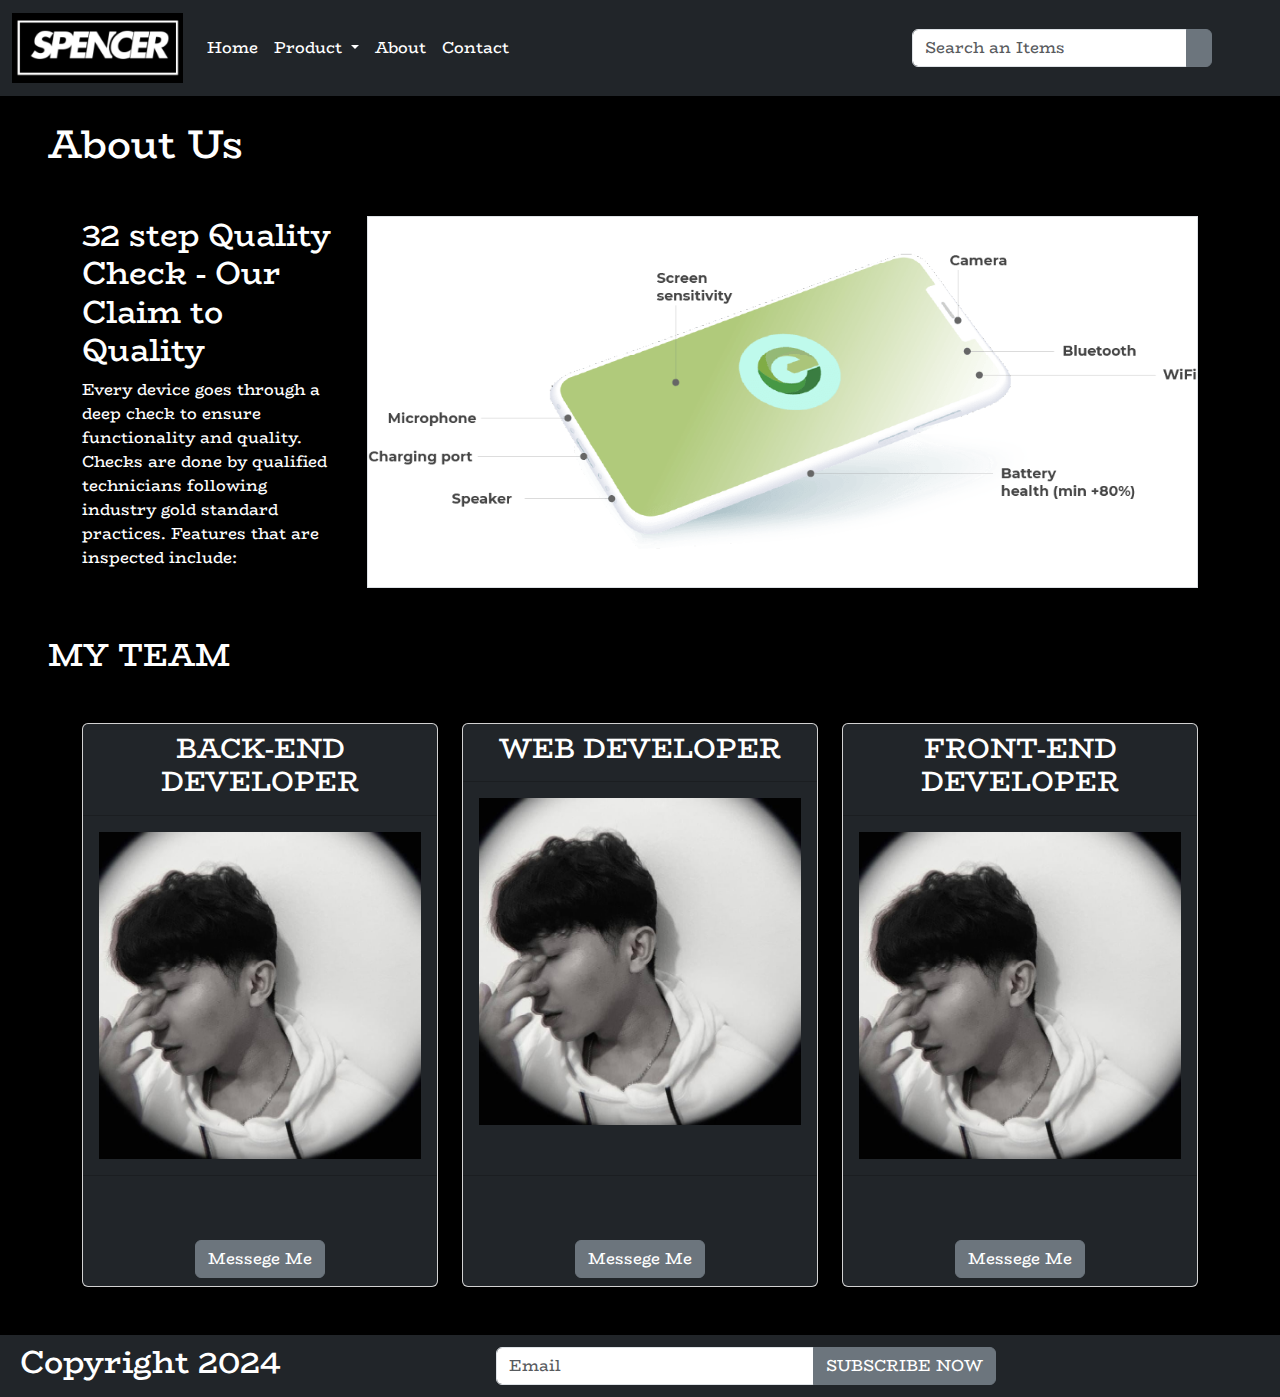
<file: about.html>
<!DOCTYPE html>
<html lang="en">
<head>
    <meta charset="UTF-8">
    <meta name="viewport" content="width=device-width, initial-scale=1.0">
    <title>About us</title>
    <link href="https://cdn.jsdelivr.net/npm/bootstrap@5.3.3/dist/css/bootstrap.min.css" rel="stylesheet" integrity="sha384-QWTKZyjpPEjISv5WaRU9OFeRpok6YctnYmDr5pNlyT2bRjXh0JMhjY6hW+ALEwIH" crossorigin="anonymous">
<script src="https://cdn.jsdelivr.net/npm/bootstrap@5.3.3/dist/js/bootstrap.bundle.min.js" integrity="sha384-YvpcrYf0tY3lHB60NNkmXc5s9fDVZLESaAA55NDzOxhy9GkcIdslK1eN7N6jIeHz" crossorigin="anonymous"></script>
<link rel="stylesheet" href="https://cdnjs.cloudflare.com/ajax/libs/font-awesome/6.5.2/css/all.min.css" integrity="sha512-SnH5WK+bZxgPHs44uWIX+LLJAJ9/2PkPKZ5QiAj6Ta86w+fsb2TkcmfRyVX3pBnMFcV7oQPJkl9QevSCWr3W6A==" crossorigin="anonymous" referrerpolicy="no-referrer" />
</head>
<link rel="stylesheet" href="style.css">
<link rel="preconnect" href="https://fonts.googleapis.com">
<link rel="preconnect" href="https://fonts.gstatic.com" crossorigin>
<link href="https://fonts.googleapis.com/css2?family=BioRhyme:wght@200..800&family=Space+Mono:ital,wght@0,400;0,700;1,400;1,700&family=Wellfleet&display=swap" rel="stylesheet">
</head>

<body>
<!-- NAVIGATION BAR -->
<nav class="navbar bg-dark navbar-expand-lg fixed-top">
    <!-- u can have it as fixed-top, fixed-bottom, sticky-top-, sticky-bottom -->
    <div class="container-fluid">

        <a class="navbar-brand text-white" href=""><img src="image/logoo.png" alt="" width="100px" height="70px"></a>

        <button class="navbar-toggler" type="button" data-bs-toggle="collapse" data-bs-target="#wd100navbar">
            <span class="navbar-toggler-icon bg-white"></span>
        </button>

        <div class="collapse navbar-collapse" id="wd100navbar">
            <ul class="navbar-nav ">
                <li class="nav-item">
                    <a class="nav-link text-white active" href="index.html">
                        Home
                    </a>
                </li>

                <!-- dropdown -->
                <li class="nav-item dropdown" >
                    <a class="nav-link dropdown-toggle text-white" role="button" data-bs-toggle="dropdown">
                        Product
                    </a>
                    <!-- dropdwonn menu -->
                    <ul class="dropdown-menu">
                        <li>
                            <a class="dropdown-item " href="product.html">
                                Phone
                            </a>
                        </li>
                        <li>  
                            <a class="dropdown-item">
                                Accesories
                            </a>
                        </li>
                    </ul>
                </li>

                <li class="nav-item">
                    <a class="nav-link text-white" href="about.html">
                        About
                    </a>
                </li>

                <li class="nav-item">
                    <a class="nav-link text-white" href="contact.html">
                        Contact
                    </a>
                </li>
            </ul>
        </div>

        <form class="d-flex input-group m-2" style="max-width:300px;">
            <input class="form-control" type="search" placeholder="Search an Items">
            <button class="btn btn-secondary" type="submit"><i class="fa-solid fa-magnifying-glass"></i></button>
        </form>

        <div class="text-white p-2">
            <a class="p-2" data-bs-toggle="modal" data-bs-target="#addtocartmodal">
                <i class=" icon fa-solid fa-cart-shopping"></i>
            </a> 
            <a class="p-2" data-bs-toggle="modal" data-bs-target="#usermodal">
                <i class=" icon fa-regular fa-user"></i>
            </a> 
        </div>
    </div>
</nav>
<!-- NAVIGATION BAR -->

<!-- modal for add to cart -->
<div class="modal fade" id="addtocartmodal">
    <div class="modal-dialog modal-dialog-centered modal-md">
        <!-- to center content use
        modal dialog center 
    
        resizing of modal

        add modal-sm - small modal
        add modal-lg - large modal
        add modal-xl - extra large
        add modal-fullscreen -for full screen
        default is medium
        -->
        <div class="modal-content">
            <div class="modal-header bg-dark text-white">
                <h3>CART</h3>
            </div>
            <div class="modal-body bg-dark  ">
                <h4>this is where the item display</h4>
            </div>
            <div class="modal-footer bg-dark">
                <a href="" class="btn btn-primary">Check out </a>
                <button class="btn btn-secondary" data-bs-dismiss="modal">close</button>
            </div>
        </div>
    </div>
</div>
<!-- modal for add to cart -->
<!-- modal for userr -->
<div class="modal fade" id="usermodal">
    <div class="modal-dialog modal-dialog-centered modal-xl">
        <!-- to center content use
        modal dialog center 
    
        resizing of modal

        add modal-sm - small modal
        add modal-lg - large modal
        add modal-xl - extra large
        add modal-fullscreen -for full screen
        default is medium
        -->
        <div class="modal-content">
            <div class="modal-header bg-dark text-white">
                <h3>Profile</h3>
            </div>
            <div class="modal-body bg-dark  ">
                <div class="container-fluid">
                    <div class="row justify-content-center">
                      <!-- Login Form -->
                      <div class="col-md-6">
                        <div class="form-container">
                          <h2>Login</h2>
                          <form>
                            <div class="form-group">
                              <label for="loginEmail">Email address</label>
                              <input type="email" class="form-control" id="loginEmail" placeholder="Enter email">
                            </div>
                            <div class="form-group">
                              <label for="loginPassword">Password</label>
                              <input type="password" class="form-control" id="loginPassword" placeholder="Password">
                            </div>
                            <button type="submit" class="btn btn-primary">Login</button>
                          </form>
                        </div>
                      </div>
                      <!-- Signup Form -->
                      <div class="col-md-6">
                        <div class="form-container">
                          <h2>Sign Up</h2>
                          <form>
                            <div class="form-group">
                              <label for="signupName">Name</label>
                              <input type="text" class="form-control" id="signupName" placeholder="Enter your name">
                            </div>
                            <div class="form-group">
                              <label for="signupEmail">Email address</label>
                              <input type="email" class="form-control" id="signupEmail" placeholder="Enter email">
                            </div>
                            <div class="form-group">
                              <label for="signupPassword">Password</label>
                              <input type="password" class="form-control" id="signupPassword" placeholder="Password">
                            </div>
                            <button type="submit" class="btn btn-primary">Sign Up</button>
                          </form>
                        </div>
                      </div>
                    </div>
                  </div>
            </div>
            <div class="modal-footer bg-dark">  
                <button class="btn btn-secondary" data-bs-dismiss="modal">close</button>
            </div>
        </div>
    </div>
</div>
<!-- modal for userr -->

<!-- 32222222222222 step quality check -->
<br><br><br>
    <h1 class="text-white m-5" id="About">About Us </h1>

    <div class="container mt-5">     
        <div class="row">
            <div class="col-md-3">
                <h2>32 step Quality Check - Our Claim to Quality</h2>
                <p >Every device goes through a deep check to ensure functionality and quality. Checks are done by qualified technicians following industry gold standard practices. Features that are inspected include:</p>    
            </div>
            <div class="col-md-9">
               <div class="border bg-white">
                    <img src="image/32-quality-check-en.png" alt="" width="100%">
               </div>
            </div>
        </div>
    </div>


<!-- 32222222222222 step quality check -->

<!-- my teaaaaaaam card head body footer-->

    <h2 class="text-white m-5" id="About"> MY TEAM </h2>

    <div class="container mt-5">     
        <div class="row">
            <div class="col-md-4">
                    <div class="card">
                        <!-- card header -->
                        <div class="card-header text-center bg-dark">
                            <h3 class="text-white">BACK-END DEVELOPER</h3>
                        </div>
                        <!-- card header -->

                        <!-- card body -->
                        <div class="card-body bg-dark">
                            <img src="image/web developer.jpg" alt=""> 
                        </div>
                        <!-- card body -->

                        <!-- card footer -->
                        <div class="card-footer text-center bg-dark">
                            <div class="text-white mb-2">
                                <a href="#" class="p-2 footer-link text-white"><i class=" icon fa-brands fa-facebook"></i></a>
                                <a href="#" class="p-2 footer-link text-white"><i class=" icon fa-brands fa-facebook-messenger"></i></a>
                                <a href="#" class="p-2 footer-link text-white"><i class=" icon fa-brands fa-twitter"></i></a>
                                <a href="#" class="p-2 footer-link text-white"><i class=" icon fa-brands fa-instagram"></i></a>
                            </div>
                            <a href="" class="btn btn-secondary">
                                Messege Me
                            </a> 
                        </div>  
                        <!-- card footer -->  
                    </div>
            </div>

            <div class="col-md-4">
                <div class="card">
                    <!-- card header -->
                    <div class="card-header text-center bg-dark">
                        <h3 class="text-white">WEB DEVELOPER</h3>
                    </div>
                    <!-- card header -->

                    <!-- card body -->
                    <div class="card-body bg-dark">
                        <img src="image/web developer.jpg" alt="">
                    </div>
                    <!-- card body -->

                    <!-- card footer -->
                    <div class="card-footer text-center bg-dark">
                        <div class="text-white mb-2">
                            <a href="#" class="p-2 footer-link text-white"><i class=" icon fa-brands fa-facebook"></i></a>
                            <a href="#" class="p-2 footer-link text-white"><i class=" icon fa-brands fa-facebook-messenger"></i></a>
                            <a href="#" class="p-2 footer-link text-white"><i class=" icon fa-brands fa-twitter"></i></a>
                            <a href="#" class="p-2 footer-link text-white"><i class=" icon fa-brands fa-instagram"></i></a>
                        </div>
                        <a href="" class="btn btn-secondary">
                            Messege Me
                        </a>
                    </div>  
                    <!-- card footer -->  
                </div>
            </div>

            <div class="col-md-4">
                <div class="card">
                    <!-- card header -->
                    <div class="card-header text-center bg-dark">
                        <h3 class="text-white">FRONT-END DEVELOPER</h3>
                    </div>
                    <!-- card header -->

                    <!-- card body -->
                    <div class="card-body bg-dark">
                        <img src="image/web developer.jpg" alt="">
                    </div>
                    <!-- card body -->

                    <!-- card footer -->
                    <div class="card-footer text-center bg-dark">
                        <div class="text-white mb-2">
                            <a href="#" class="p-2 footer-link text-white"><i class=" icon fa-brands fa-facebook"></i></a>
                            <a href="#" class="p-2 footer-link text-white"><i class=" icon fa-brands fa-facebook-messenger"></i></a>
                            <a href="#" class="p-2 footer-link text-white"><i class=" icon fa-brands fa-twitter"></i></a>
                            <a href="#" class="p-2 footer-link text-white"><i class=" icon fa-brands fa-instagram"></i></a>
                        </div>
                        <a href="" class="btn btn-secondary">
                            Messege Me
                        </a>
                    </div>  
                    <!-- card footer -->  
                </div>
            </div>
        </div>
    </div>

<!-- my teaaaaaaam card head body footer-->

<!-- FOOTER -->
<footer class="bg-dark fw-bold container-fluid justify-content-between align-items-center d-flex mt-5">
    <div class="p-2 fw-bold"><h2>Copyright 2024</h2></div>

    <form class="d-flex input-group m-2" style="max-width:500px;">
                <input class="form-control" type="search" placeholder="Email">
                <button class="btn btn-secondary" type="submit">SUBSCRIBE NOW</i></button>
    </form>

    <div class="text-white">
        <a href="#" class="p-2 footer-link text-white"><i class=" icon fa-brands fa-facebook"></i></a>
        <a href="#" class="p-2 footer-link text-white"><i class=" icon fa-brands fa-facebook-messenger"></i></a>
        <a href="#" class="p-2 footer-link text-white"><i class=" icon fa-brands fa-twitter"></i></a>
        <a href="#" class="p-2 footer-link text-white"><i class=" icon fa-brands fa-instagram"></i></a>
    </div>
</footer>
<!-- FOOTER -->


</body>

</html>
</file>
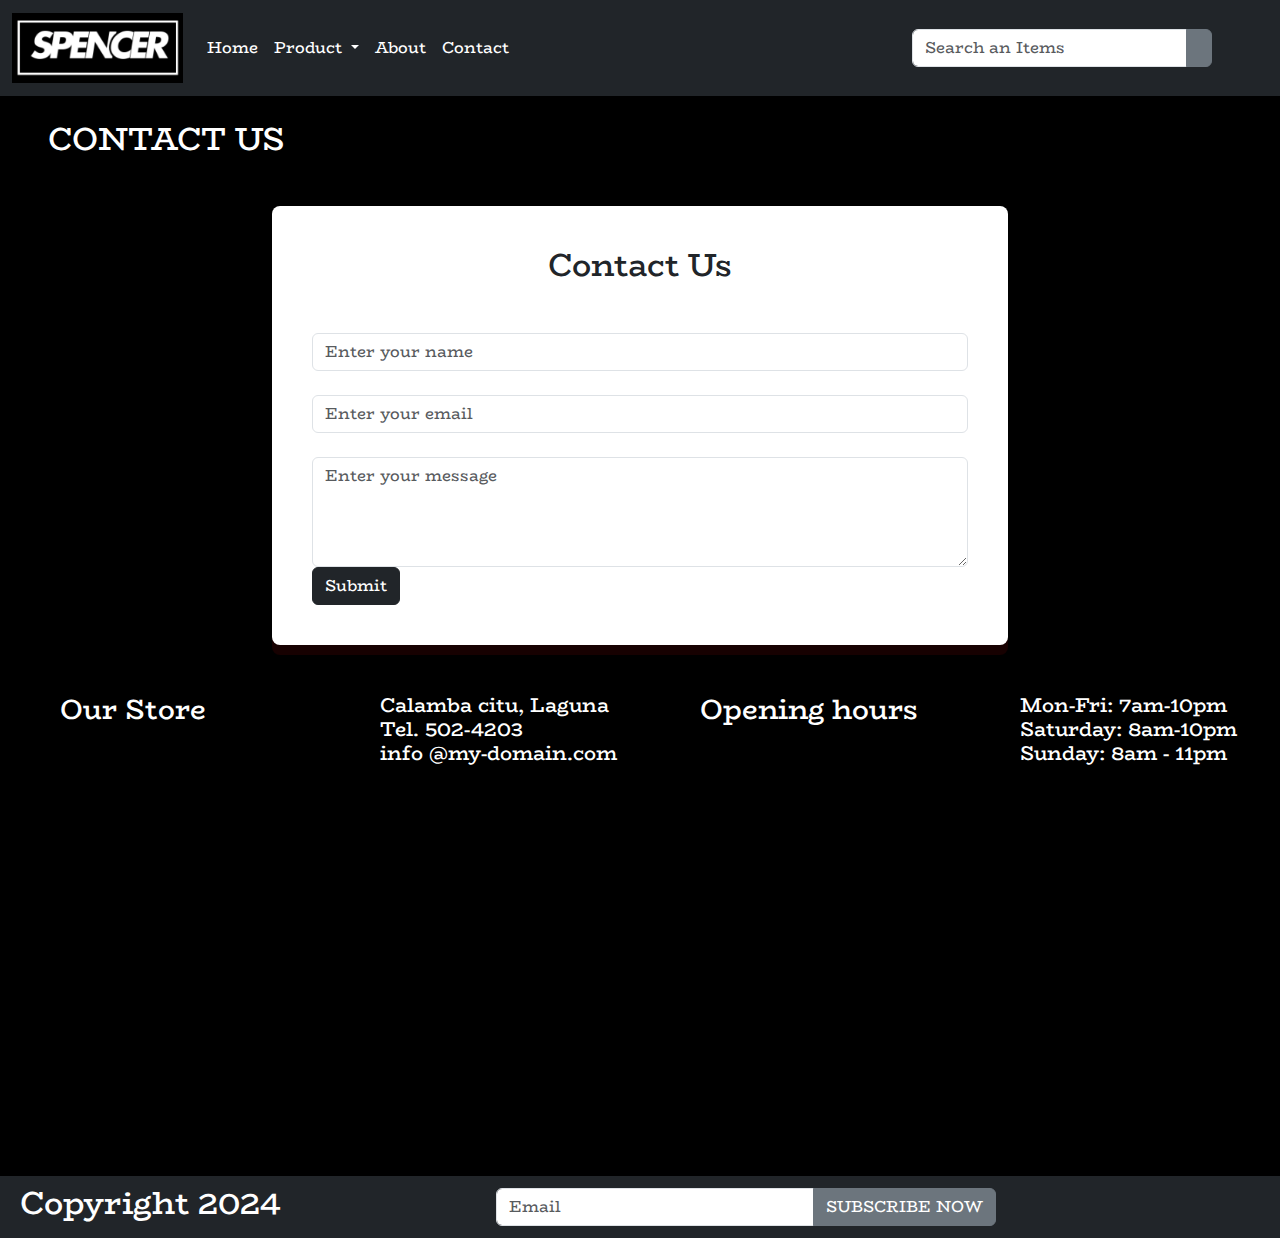
<file: contact.html>
<!DOCTYPE html>
<html lang="en">
<head>
    <meta charset="UTF-8">
    <meta name="viewport" content="width=device-width, initial-scale=1.0">
    <title>Document</title>
    <link href="https://cdn.jsdelivr.net/npm/bootstrap@5.3.3/dist/css/bootstrap.min.css" rel="stylesheet" integrity="sha384-QWTKZyjpPEjISv5WaRU9OFeRpok6YctnYmDr5pNlyT2bRjXh0JMhjY6hW+ALEwIH" crossorigin="anonymous">
    <script src="https://cdn.jsdelivr.net/npm/bootstrap@5.3.3/dist/js/bootstrap.bundle.min.js" integrity="sha384-YvpcrYf0tY3lHB60NNkmXc5s9fDVZLESaAA55NDzOxhy9GkcIdslK1eN7N6jIeHz" crossorigin="anonymous"></script>
    <link rel="stylesheet" href="https://cdnjs.cloudflare.com/ajax/libs/font-awesome/6.5.2/css/all.min.css" integrity="sha512-SnH5WK+bZxgPHs44uWIX+LLJAJ9/2PkPKZ5QiAj6Ta86w+fsb2TkcmfRyVX3pBnMFcV7oQPJkl9QevSCWr3W6A==" crossorigin="anonymous" referrerpolicy="no-referrer" />
    </head>
    <link rel="stylesheet" href="style.css">
    <link rel="preconnect" href="https://fonts.googleapis.com">
    <link rel="preconnect" href="https://fonts.gstatic.com" crossorigin>
    <link href="https://fonts.googleapis.com/css2?family=BioRhyme:wght@200..800&family=Space+Mono:ital,wght@0,400;0,700;1,400;1,700&family=Wellfleet&display=swap" rel="stylesheet">
</head>
<body>

    <!-- NAVIGATION BAR -->
    <nav class="navbar bg-dark navbar-expand-lg fixed-top">
        <!-- u can have it as fixed-top, fixed-bottom, sticky-top-, sticky-bottom -->
        <div class="container-fluid">

            <a class="navbar-brand text-white" href=""><img src="image/logoo.png" alt="" width="100px" height="70px"></a>

            <button class="navbar-toggler" type="button" data-bs-toggle="collapse" data-bs-target="#wd100navbar">
                <span class="navbar-toggler-icon bg-white"></span>
            </button>

            <div class="collapse navbar-collapse" id="wd100navbar">
                <ul class="navbar-nav ">
                    <li class="nav-item">
                        <a class="nav-link text-white active" href="index.html">
                            Home
                        </a>
                    </li>

                    <!-- dropdown -->
                    <li class="nav-item dropdown" >
                        <a class="nav-link dropdown-toggle text-white" role="button" data-bs-toggle="dropdown">
                            Product
                        </a>
                        <!-- dropdwonn menu -->
                        <ul class="dropdown-menu">
                            <li>
                                <a class="dropdown-item " href="product.html">
                                    Phone
                                </a>
                            </li>
                            <li>  
                                <a class="dropdown-item">
                                    Accesories
                                </a>
                            </li>
                        </ul>
                    </li>

                    <li class="nav-item">
                        <a class="nav-link text-white" href="about.html">
                            About
                        </a>
                    </li>

                    <li class="nav-item">
                        <a class="nav-link text-white" href="contact.html">
                            Contact
                        </a>
                    </li>
                </ul>
            </div>

            <form class="d-flex input-group m-2" style="max-width:300px;">
                <input class="form-control" type="search" placeholder="Search an Items">
                <button class="btn btn-secondary" type="submit"><i class="fa-solid fa-magnifying-glass"></i></button>
            </form>

            <div class="text-white p-2">
                <a class="p-2" data-bs-toggle="modal" data-bs-target="#addtocartmodal">
                    <i class=" icon fa-solid fa-cart-shopping"></i>
                </a> 
                <a class="p-2" data-bs-toggle="modal" data-bs-target="#usermodal">
                    <i class=" icon fa-regular fa-user"></i>
                </a> 
            </div>
        </div>
    </nav>
<!-- NAVIGATION BAR -->

<!-- modal for add to cart -->
<div class="modal fade" id="addtocartmodal">
    <div class="modal-dialog modal-dialog-centered modal-md">
        <!-- to center content use
        modal dialog center 
    
        resizing of modal

        add modal-sm - small modal
        add modal-lg - large modal
        add modal-xl - extra large
        add modal-fullscreen -for full screen
        default is medium
        -->
        <div class="modal-content">
            <div class="modal-header bg-dark text-white">
                <h3>CART</h3>
            </div>
            <div class="modal-body bg-dark  ">
                <h4>this is where the item display</h4>
            </div>
            <div class="modal-footer bg-dark">
                <a href="" class="btn btn-primary">Check out </a>
                <button class="btn btn-secondary" data-bs-dismiss="modal">close</button>
            </div>
        </div>
    </div>
</div>
<!-- modal for add to cart -->
<!-- modal for userr -->
<div class="modal fade" id="usermodal">
    <div class="modal-dialog modal-dialog-centered modal-xl">
        <!-- to center content use
        modal dialog center 
    
        resizing of modal

        add modal-sm - small modal
        add modal-lg - large modal
        add modal-xl - extra large
        add modal-fullscreen -for full screen
        default is medium
        -->
        <div class="modal-content">
            <div class="modal-header bg-dark text-white">
                <h3>Profile</h3>
            </div>
            <div class="modal-body bg-dark  ">
                <div class="container-fluid">
                    <div class="row justify-content-center">
                      <!-- Login Form -->
                      <div class="col-md-6">
                        <div class="form-container">
                          <h2>Login</h2>
                          <form>
                            <div class="form-group">
                              <label for="loginEmail">Email address</label>
                              <input type="email" class="form-control" id="loginEmail" placeholder="Enter email">
                            </div>
                            <div class="form-group">
                              <label for="loginPassword">Password</label>
                              <input type="password" class="form-control" id="loginPassword" placeholder="Password">
                            </div>
                            <button type="submit" class="btn btn-primary">Login</button>
                          </form>
                        </div>
                      </div>
                      <!-- Signup Form -->
                      <div class="col-md-6">
                        <div class="form-container">
                          <h2>Sign Up</h2>
                          <form>
                            <div class="form-group">
                              <label for="signupName">Name</label>
                              <input type="text" class="form-control" id="signupName" placeholder="Enter your name">
                            </div>
                            <div class="form-group">
                              <label for="signupEmail">Email address</label>
                              <input type="email" class="form-control" id="signupEmail" placeholder="Enter email">
                            </div>
                            <div class="form-group">
                              <label for="signupPassword">Password</label>
                              <input type="password" class="form-control" id="signupPassword" placeholder="Password">
                            </div> 
                            <button type="submit" class="btn btn-primary">Sign Up</button>
                          </form>
                        </div>
                      </div>
                    </div>
                  </div>
            </div>
            <div class="modal-footer bg-dark">  
                <button class="btn btn-secondary" data-bs-dismiss="modal">close</button>
            </div>
        </div>
    </div>
</div>
<!-- modal for userr -->


<br><br><br>
    <h2 class="text-white m-5">CONTACT US</h2>
    <div class="container mt-5">
        <div class="row">
          <div class="col-md-8 mx-auto">
                <div class="contact-form">
                <h2 class="text-center text-dark mb-4">Contact Us</h2>
                <form>
                    <div class="form-group">
                    <label for="name">Your Name</label>
                    <input type="text" class="form-control" id="name" placeholder="Enter your name">
                    </div>
                    <div class="form-group">
                    <label for="email">Your Email</label>
                    <input type="email" class="form-control" id="email" placeholder="Enter your email">
                    </div>
                    <div class="form-group">
                    <label for="message">Message</label>
                    <textarea class="form-control" id="message" rows="4" placeholder="Enter your message"></textarea>
                    </div>
                    <button type="submit" class="btn btn-dark btn-block">Submit</button>
                </form>
                </div>
            </div>
        </div>
    </div>

    <div class="container-fluid m-5">
        <div class="row">
            <div class="col-md-3">
                <h3>Our Store</h3>
            </div>
            <div class="col-md-3"> 
                <h5>Calamba citu, Laguna <br> Tel. 502-4203 <br>info @my-domain.com</h5>
            </div>
            <div class="col-md-3"> 
                <h3>Opening hours</h3>
            </div>
            <div class="col-md-3"> 
                <h5>Mon-Fri: 7am-10pm <br> Saturday: 8am-10pm <br>Sunday: 8am - 11pm</h5>
            </div>
        </div>
    </div>

    <div class="m-5"> 
        <iframe src="https://www.google.com/maps/embed?pb=!1m18!1m12!1m3!1d6685.090922776263!2d121.02311518260989!3d14.552344337089236!2m3!1f0!2f0!3f0!3m2!1i1024!2i768!4f13.1!3m3!1m2!1s0x3397c90526f9dc0b%3A0xb59dd255d3cddd6d!2sShangri-La!5e0!3m2!1sen!2sph!4v1713432432271!5m2!1sen!2sph" width="100%" height="300" style="border:0;" allowfullscreen="" loading="lazy" referrerpolicy="no-referrer-when-downgrade"></iframe>
    </div>

    <!-- FOOTER -->
<footer class="bg-dark fw-bold container-fluid justify-content-between align-items-center d-flex mt-5">
    <div class="p-2 fw-bold"><h2>Copyright 2024</h2></div>

    <form class="d-flex input-group m-2" style="max-width:500px;">
                <input class="form-control" type="search" placeholder="Email">
                <button class="btn btn-secondary" type="submit">SUBSCRIBE NOW</i></button>
    </form>

    <div class="text-white">
        <a href="#" class="p-2 footer-link text-white"><i class=" icon fa-brands fa-facebook"></i></a>
        <a href="#" class="p-2 footer-link text-white"><i class=" icon fa-brands fa-facebook-messenger"></i></a>
        <a href="#" class="p-2 footer-link text-white"><i class=" icon fa-brands fa-twitter"></i></a>
        <a href="#" class="p-2 footer-link text-white"><i class=" icon fa-brands fa-instagram"></i></a>
    </div>
</footer>
<!-- FOOTER -->



</body>
</html>
</file>
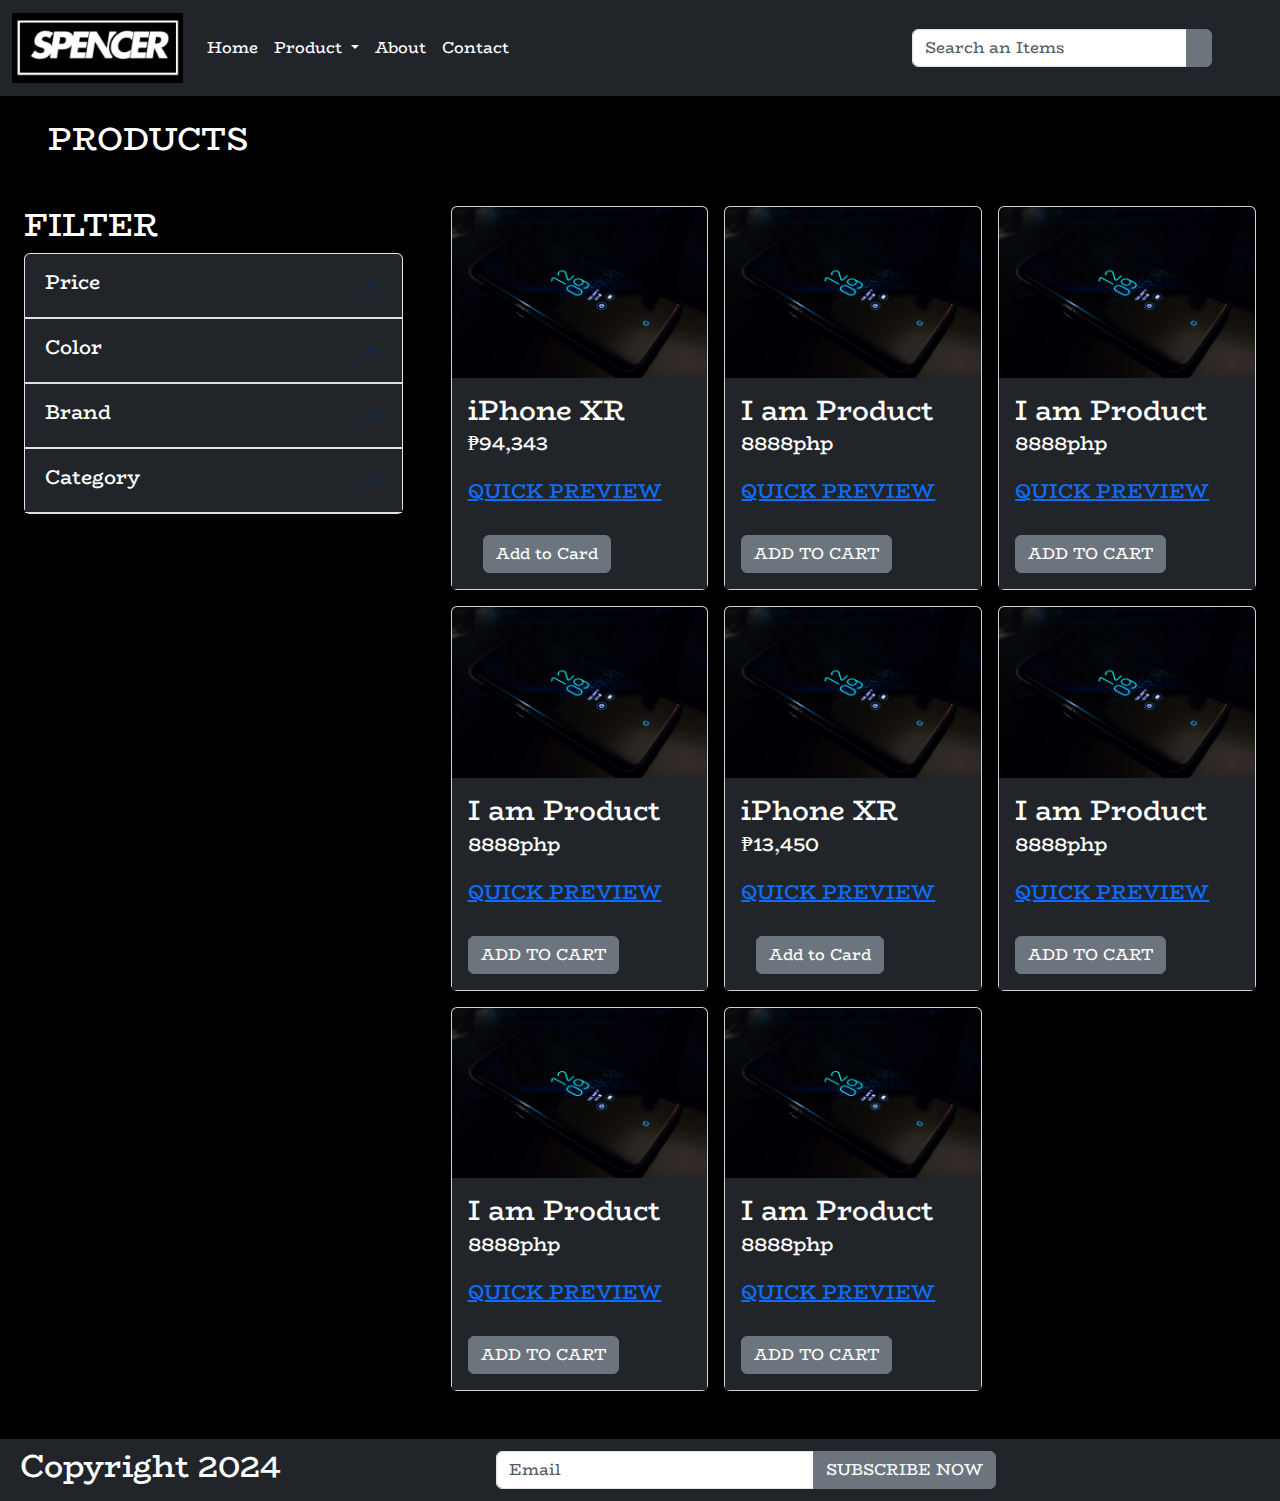
<file: product.html>
<!DOCTYPE html>
<html lang="en">
<head>
    <meta charset="UTF-8">
    <meta name="viewport" content="width=device-width, initial-scale=1.0">
    <title>Product</title>
    <link href="https://cdn.jsdelivr.net/npm/bootstrap@5.3.3/dist/css/bootstrap.min.css" rel="stylesheet" integrity="sha384-QWTKZyjpPEjISv5WaRU9OFeRpok6YctnYmDr5pNlyT2bRjXh0JMhjY6hW+ALEwIH" crossorigin="anonymous">
    <script src="https://cdn.jsdelivr.net/npm/bootstrap@5.3.3/dist/js/bootstrap.bundle.min.js" integrity="sha384-YvpcrYf0tY3lHB60NNkmXc5s9fDVZLESaAA55NDzOxhy9GkcIdslK1eN7N6jIeHz" crossorigin="anonymous"></script>
    <link rel="stylesheet" href="https://cdnjs.cloudflare.com/ajax/libs/font-awesome/6.5.2/css/all.min.css" integrity="sha512-SnH5WK+bZxgPHs44uWIX+LLJAJ9/2PkPKZ5QiAj6Ta86w+fsb2TkcmfRyVX3pBnMFcV7oQPJkl9QevSCWr3W6A==" crossorigin="anonymous" referrerpolicy="no-referrer" />
    </head>
    <link rel="stylesheet" href="style.css">
    <link rel="preconnect" href="https://fonts.googleapis.com">
<link rel="preconnect" href="https://fonts.gstatic.com" crossorigin>
<link href="https://fonts.googleapis.com/css2?family=BioRhyme:wght@200..800&family=Space+Mono:ital,wght@0,400;0,700;1,400;1,700&family=Wellfleet&display=swap" rel="stylesheet">
</head>
<body>
    <!-- NAVIGATION BAR -->
    <nav class="navbar bg-dark navbar-expand-lg fixed-top">
        <!-- u can have it as fixed-top, fixed-bottom, sticky-top-, sticky-bottom -->
        <div class="container-fluid">

            <a class="navbar-brand text-white" href=""><img src="image/logoo.png" alt="" width="100px" height="70px"></a>

            <button class="navbar-toggler" type="button" data-bs-toggle="collapse" data-bs-target="#wd100navbar">
                <span class="navbar-toggler-icon bg-white"></span>
            </button>

            <div class="collapse navbar-collapse" id="wd100navbar">
                <ul class="navbar-nav ">
                    <li class="nav-item">
                        <a class="nav-link text-white active" href="index.html">
                            Home
                        </a>
                    </li>

                    <!-- dropdown -->
                    <li class="nav-item dropdown" >
                        <a class="nav-link dropdown-toggle text-white" role="button" data-bs-toggle="dropdown">
                            Product
                        </a>
                        <!-- dropdwonn menu -->
                        <ul class="dropdown-menu">
                            <li>
                                <a href="product.html" class="dropdown-item ">
                                    Phone
                                </a>
                            </li>
                            <li>  
                                <a class="dropdown-item">
                                    Accesories
                                </a>
                            </li>
                        </ul>
                    </li>

                    <li class="nav-item">
                        <a class="nav-link text-white" href="about.html">
                            About
                        </a>
                    </li>

                    <li class="nav-item">
                        <a class="nav-link text-white" href="contact.html">
                            Contact
                        </a>
                    </li>
                </ul>
            </div>

            <form class="d-flex input-group m-2" style="max-width:300px;">
                <input class="form-control" type="search" placeholder="Search an Items">
                <button class="btn btn-secondary" type="submit"><i class="fa-solid fa-magnifying-glass"></i></button>
            </form>

            <div class="text-white p-2">
                <a class="p-2" data-bs-toggle="modal" data-bs-target="#addtocartmodal">
                    <i class=" icon fa-solid fa-cart-shopping"></i>
                </a> 
                <a class="p-2" data-bs-toggle="modal" data-bs-target="#usermodal">
                    <i class=" icon fa-regular fa-user"></i>
                </a> 
            </div>
        </div>
    </nav>
<!-- NAVIGATION BAR -->

<!-- modal for add to cart -->
<div class="modal fade" id="addtocartmodal">
    <div class="modal-dialog modal-dialog-centered modal-md">
        <!-- to center content use
        modal dialog center 
    
        resizing of modal

        add modal-sm - small modal
        add modal-lg - large modal
        add modal-xl - extra large
        add modal-fullscreen -for full screen
        default is medium
        -->
        <div class="modal-content">
            <div class="modal-header bg-dark text-white">
                <h3>CART</h3>
            </div>
            <div class="modal-body bg-dark  ">
                <h4>this is where the item display</h4>
            </div>
            <div class="modal-footer bg-dark">
                <a href="" class="btn btn-primary">Check out </a>
                <button class="btn btn-secondary" data-bs-dismiss="modal">close</button>
            </div>
        </div>
    </div>
</div>
<!-- modal for add to cart -->
<!-- modal for userr -->
<div class="modal fade" id="usermodal">
    <div class="modal-dialog modal-dialog-centered modal-xl">
        <!-- to center content use
        modal dialog center 
    
        resizing of modal

        add modal-sm - small modal
        add modal-lg - large modal
        add modal-xl - extra large
        add modal-fullscreen -for full screen
        default is medium
        -->
        <div class="modal-content">
            <div class="modal-header bg-dark text-white">
                <h3>Profile</h3>
            </div>
            <div class="modal-body bg-dark  ">
                <div class="container-fluid">
                    <div class="row justify-content-center">
                      <!-- Login Form -->
                      <div class="col-md-6">
                        <div class="form-container">
                          <h2>Login</h2>
                          <form>
                            <div class="form-group">
                              <label for="loginEmail">Email address</label>
                              <input type="email" class="form-control" id="loginEmail" placeholder="Enter email">
                            </div>
                            <div class="form-group">
                              <label for="loginPassword">Password</label>
                              <input type="password" class="form-control" id="loginPassword" placeholder="Password">
                            </div>
                            <button type="submit" class="btn btn-primary">Login</button>
                          </form>
                        </div>
                      </div>
                      <!-- Signup Form -->
                      <div class="col-md-6">
                        <div class="form-container">
                          <h2>Sign Up</h2>
                          <form>
                            <div class="form-group">
                              <label for="signupName">Name</label>
                              <input type="text" class="form-control" id="signupName" placeholder="Enter your name">
                            </div>
                            <div class="form-group">
                              <label for="signupEmail">Email address</label>
                              <input type="email" class="form-control" id="signupEmail" placeholder="Enter email">
                            </div>
                            <div class="form-group">
                              <label for="signupPassword">Password</label>
                              <input type="password" class="form-control" id="signupPassword" placeholder="Password">
                            </div>
                            <button type="submit" class="btn btn-primary">Sign Up</button>
                          </form>
                        </div>
                      </div>
                    </div>
                  </div>
            </div>
            <div class="modal-footer bg-dark">  
                <button class="btn btn-secondary" data-bs-dismiss="modal">close</button>
            </div>
        </div>
    </div>
</div>
<!-- modal for userr -->
<br><br><br>
<h2 class="m-5 text-white">PRODUCTS </h2>
    <div class="container-fluid">
        <div class="row">
            <div class="col-md-4">
                     <!-- START OF ACCORDION -->
                    <div class="container w-100">
                        <h2 class="text-white"> FILTER</h2>
                        <div class="accordion" id="itemparents">

                            <!-- start of item -->
                            <div class="accordion-item ">
                                <!-- start of accordion header-->
                                <h2 class="accordion-header">
                                    <button class="accordion-button bg-dark" type="button" data-bs-toggle="collapse" data-bs-target="#itemone">
                                        <h5 class="text-white">Price</h5>
                                    </button>
                                </h2>
                                <!-- end of accordion header -->

                                <!-- accordion body -->
                                <div class="accordion-collapse collapse bg-secondary " id="itemone" data-bs-target="#itemparent">
                                    <form id="rangeFilterForm">
                                        <div class="form-group">
                                            <label class="m-3" for="priceRange">Select Prize Range:</label>
                                            <input type="range" class="form-control-range" id="priceRange" name="priceRange" min="0" max="100" step="1"> 
                                        </div>
                                    </form>
                                </div>
                                <!-- accordion body -->
                            </div>

                            <div class="accordion-item ">
                                <!-- start of accordion header-->
                                <h2 class="accordion-header">
                                    <button class="accordion-button bg-dark" type="button" data-bs-toggle="collapse" data-bs-target="#itemtwo">
                                        <h5 class="text-white">Color</h5>
                                    </button>
                                </h2>   
                                <!-- end of accordion header -->

                                <!-- accordion body -->
                                <div class="accordion-collapse collapse bg-secondary" id="itemtwo" data-bs-target="#itemparent">
                                    <div class="accordion-body">
                                        <input type="checkbox">
                                        <label for="">BLACK</label> <br>
                                        <input type="checkbox">
                                        <label for="">WHITE</label> <br>
                                        <input type="checkbox">
                                        <label for="">PURPLE</label> <br>
                                    </div>
                                </div>
                                    <!-- accordion body -->
                            </div>

                            <div class="accordion-item ">
                                <!-- start of accordion header-->
                                <h2 class="accordion-header">
                                    <button class="accordion-button bg-dark" type="button" data-bs-toggle="collapse" data-bs-target="#itemthree">
                                        <h5 class="text-white">Brand</h5>
                                    </button>
                                </h2>
                                <!-- end of accordion header -->

                                <!-- accordion body -->
                                <div class="accordion-collapse collapse bg-secondary" id="itemthree" data-bs-target="#itemparent">
                                    <div class="accordion-body">
                                        <input type="checkbox">
                                        <label for="">IPHONE</label> <br>
                                        <input type="checkbox">
                                        <label for="">SAMSUNG</label> <br>
                                        <input type="checkbox">
                                        <label for="">REALME</label> <br>
                                    </div>
                                </div>
                                    <!-- accordion body -->
                            </div>

                            <div class="accordion-item ">
                                <!-- start of accordion header-->
                                <h2 class="accordion-header">
                                    <button class="accordion-button bg-dark" type="button" data-bs-toggle="collapse" data-bs-target="#itemfour">
                                        <h5 class="text-white">Category</h5>
                                    </button>
                                </h2>
                                <!-- end of accordion header -->

                                <!-- accordion body -->
                                <div class="accordion-collapse collapse bg-secondary" id="itemfour" data-bs-target="#itemparent">
                                    <div class="accordion-body">
                                        <input type="checkbox">
                                        <label for="">Mobile Phone</label> <br>
                                        <input type="checkbox">
                                        <label for="">Mobile Accessories</label> <br>
                                        
                                    </div>
                                </div>
                                    <!-- accordion body -->
                            </div>
                    
                        </div>

                    </div>
                </div>
                    <!-- END OF ACCORDION -->           
            

            <div class=" col-md-8">
                <!--CARDDDDDDDDDD for mobile phones -->
                <div class="container">
                    <div class="row g-3">

                        <div class="col-md-4">
                                <div class="card">
                                    <!-- card image top -->
                                    <img src="image/banner1.jpg" class="card-img-top">
                                    <!-- card image top -->

                                    <!-- start of the card body -->
                                    <div class="card-body bg-dark g-2 quickpreview text-">
                                        <!-- Card title -->
                                        <h3 class="card-title text-white">
                                            iPhone XR
                                        </h3>
                                        <!-- card title -->

                                        <!-- card subtitle -->
                                        <h5 class="card-subtitle text-white">
                                            ₱94,343
                                        </h5>
                                        <!-- card subtitle -->

                                        <!-- cardtext -->
                                        <a class="m-5" data-bs-toggle="modal" data-bs-target="#1modal">
                                        <h5>QUICK PREVIEW</h5>
                                        </a>
                                        <br>
                                        <!-- cardtext -->

                                        <!-- buttons -->>
                                    <button class="btn btn-secondary">Add to Card</button>
                                        <!-- buttons -->
                                    </div>
                                </div>
                            </div>

                        
                            <div class="col-md-4">
                                <div class="card">
                                    <!-- card image top -->
                                    <img src="image/banner1.jpg" class="card-img-top">
                                    <!-- card image top -->

                                    <!-- start of the card body -->
                                    <div class="card-body bg-dark">
                                        <!-- Card title -->
                                    <h3 class="card-title text-white">
                                            I am Product
                                    </h3>
                                    <!-- card title -->

                                    <!-- card subtitle -->
                                    <h5 class="card-subtitle text-white">
                                            8888php
                                    </h5>
                                    <!-- card subtitle -->

                                    <!-- cardtext -->
                                    <a class="m-5" data-bs-toggle="modal" data-bs-target="#1modal">
                                        <h5>QUICK PREVIEW</h5>
                                    </a>
                                    <br>
                                    <!-- cardtext -->

                                    <!-- buttons -->
                                    <button class="btn btn-secondary">ADD TO CART</button>
                                    <!-- buttons -->

                                    </div>
                                </div>
                            </div>

                        
                            <div class="col-md-4">
                                <div class="card">
                                    <!-- card image top -->
                                    <img src="image/banner1.jpg" class="card-img-top">
                                    <!-- card image top -->

                                    <!-- start of the card body -->
                                    <div class="card-body bg-dark">
                                        <!-- Card title -->
                                    <h3 class="card-title text-white">
                                            I am Product
                                    </h3>
                                    <!-- card title -->

                                    <!-- card subtitle -->
                                    <h5 class="card-subtitle text-white">
                                            8888php
                                    </h5>
                                    <!-- card subtitle -->

                                    <!-- cardtext -->
                                    <a class="m-5" data-bs-toggle="modal" data-bs-target="#1modal">
                                        <h5>QUICK PREVIEW</h5>
                                    </a>
                                    <br>
                                    <!-- cardtext -->

                                    <!-- buttons -->
                                    <button class="btn btn-secondary">ADD TO CART</button>
                                    <!-- buttons -->

                                    </div>
                                </div>
                            </div>

                        
                            <div class="col-md-4">
                                <div class="card">
                                    <!-- card image top -->
                                    <img src="image/banner1.jpg" class="card-img-top">
                                    <!-- card image top -->

                                    <!-- start of the card body -->
                                    <div class="card-body bg-dark">
                                        <!-- Card title -->
                                    <h3 class="card-title text-white">
                                            I am Product
                                    </h3>
                                    <!-- card title -->

                                    <!-- card subtitle -->
                                    <h5 class="card-subtitle text-white">
                                            8888php
                                    </h5>
                                    <!-- card subtitle -->

                                    <!-- cardtext -->
                                    <a class="m-5" data-bs-toggle="modal" data-bs-target="#1modal">
                                        <h5>QUICK PREVIEW</h5>
                                    </a>
                                    <br>
                                    <!-- cardtext -->

                                    <!-- buttons -->
                                    <button class="btn btn-secondary">ADD TO CART</button>
                                    <!-- buttons -->

                                    </div>
                                </div>
                            </div>

                            <div class="col-md-4">
                                <div class="card">
                                    <!-- card image top -->
                                    <img src="image/banner1.jpg" class="card-img-top">
                                    <!-- card image top -->

                                    <!-- start of the card body -->
                                    <div class="card-body bg-dark g-2 quickpreview text-">
                                        <!-- Card title -->
                                        <h3 class="card-title text-white">
                                            iPhone XR
                                        </h3>
                                        <!-- card title -->

                                        <!-- card subtitle -->
                                        <h5 class="card-subtitle text-white">
                                            ₱13,450
                                        </h5>
                                        <!-- card subtitle -->

                                        <!-- cardtext -->
                                        <a class="m-5" data-bs-toggle="modal" data-bs-target="#1modal">
                                        <h5>QUICK PREVIEW</h5>
                                        </a>
                                        <br>
                                        <!-- cardtext -->

                                        <!-- buttons -->>
                                    <button class="btn btn-secondary">Add to Card</button>
                                        <!-- buttons -->
                                    </div>
                                </div>
                            </div>

                        
                            <div class="col-md-4">
                                <div class="card">
                                    <!-- card image top -->
                                    <img src="image/banner1.jpg" class="card-img-top">
                                    <!-- card image top -->

                                    <!-- start of the card body -->
                                    <div class="card-body bg-dark">
                                        <!-- Card title -->
                                    <h3 class="card-title text-white">
                                            I am Product
                                    </h3>
                                    <!-- card title -->

                                    <!-- card subtitle -->
                                    <h5 class="card-subtitle text-white">
                                            8888php
                                    </h5>
                                    <!-- card subtitle -->

                                    <!-- cardtext -->
                                    <a class="m-5" data-bs-toggle="modal" data-bs-target="#1modal">
                                        <h5>QUICK PREVIEW</h5>
                                    </a>
                                    <br>
                                    <!-- cardtext -->

                                    <!-- buttons -->
                                    <button class="btn btn-secondary">ADD TO CART</button>
                                    <!-- buttons -->

                                    </div>
                                </div>
                            </div>

                        
                            <div class="col-md-4">
                                <div class="card">
                                    <!-- card image top -->
                                    <img src="image/banner1.jpg" class="card-img-top">
                                    <!-- card image top -->

                                    <!-- start of the card body -->
                                    <div class="card-body bg-dark">
                                        <!-- Card title -->
                                    <h3 class="card-title text-white">
                                            I am Product
                                    </h3>
                                    <!-- card title -->

                                    <!-- card subtitle -->
                                    <h5 class="card-subtitle text-white">
                                            8888php
                                    </h5>
                                    <!-- card subtitle -->

                                    <!-- cardtext -->
                                    <a class="m-5" data-bs-toggle="modal" data-bs-target="#1modal">
                                        <h5>QUICK PREVIEW</h5>
                                    </a>
                                    <br>
                                    <!-- cardtext -->

                                    <!-- buttons -->
                                    <button class="btn btn-secondary">ADD TO CART</button>
                                    <!-- buttons -->

                                    </div>
                                </div>
                            </div>

                        
                            <div class="col-md-4">
                                <div class="card">
                                    <!-- card image top -->
                                    <img src="image/banner1.jpg" class="card-img-top">
                                    <!-- card image top -->

                                    <!-- start of the card body -->
                                    <div class="card-body bg-dark">
                                        <!-- Card title -->
                                    <h3 class="card-title text-white">
                                            I am Product
                                    </h3>
                                    <!-- card title -->

                                    <!-- card subtitle -->
                                    <h5 class="card-subtitle text-white">
                                            8888php
                                    </h5>
                                    <!-- card subtitle -->

                                    <!-- cardtext -->
                                    <a class="m-5" data-bs-toggle="modal" data-bs-target="#1modal">
                                        <h5>QUICK PREVIEW</h5>
                                    </a>
                                    <br>
                                    <!-- cardtext -->

                                    <!-- buttons -->
                                    <button class="btn btn-secondary">ADD TO CART</button>
                                    <!-- buttons -->

                                    </div>
                                </div>
                            </div>
                        </div>
                    </div>
                <!--CARDDDDDDDDDD for mobile phones--> 
            </div>
        </div>
    </div>

<!-- modal -->
<!-- example modal button for cards phone with accoridion -->
<div class="modal fade" id="1modal">
    <div class="modal-dialog modal-dialog-centered modal-xl">
        <!-- to center content use
        modal dialog center 
    
        resizing of modal

        add modal-sm - small modal
        add modal-lg - large modal
        add modal-xl - extra large
        add modal-fullscreen -for full screen
        default is medium
        -->
        <div class="modal-content">
            <div class="modal-header bg-dark text-white">
                <h3>iPhone XR</h3>
            </div>
            <div class="modal-body bg-dark  ">
                <div class="row">
                    <div class="col-6">
                        <img src="image/banner1.jpg" alt="">
                    </div>

                    <div class="col-6">

                        <h2>94,343 php</h2>
                        <br>
                        <h4>Select a color:</h4>
                        <div class="form-group">
                          <div class="form-check form-check-inline">
                            <input class="form-check-input" type="radio" name="color" id="color1" value="red">
                            <label class="form-check-label" for="color1">Red</label>
                          </div>
                          <div class="form-check form-check-inline">
                            <input class="form-check-input" type="radio" name="color" id="color2" value="blue">
                            <label class="form-check-label" for="color2">Blue</label>
                          </div>
                        </div>
                           <br>
                        <h4>Select phone capacity:</h4>
                        <div class="form-group">
                          <div class="custom-control custom-radio">
                            <input type="radio" id="capacity1" name="capacity" class="custom-control-input" value="64GB">
                            <label class="custom-control-label" for="capacity1">64GB</label>
                          </div>
                          <div class="custom-control custom-radio">
                            <input type="radio" id="capacity2" name="capacity" class="custom-control-input" value="128GB">
                            <label class="custom-control-label" for="capacity2">128GB</label>
                          </div>
                        </div>
                        <br>
                        <div class="accordion" id="itemparents">
                            <!-- start of item -->
                            <div class="accordion-item ">
                                <!-- start of accordion header-->
                                <h2 class="accordion-header">
                                    <button class="accordion-button bg-dark" type="button" data-bs-toggle="collapse" data-bs-target="#itemone">
                                        <h5 class="text-white">Specification</h5>
                                    </button>
                                </h2>
                                <!-- end of accordion header -->
                    
                                <!-- accordion body -->
                                <div class="accordion-collapse collapse bg-secondary" id="itemone" data-bs-target="#itemparent">
                                    <div class="accordion-body">
                                        <p>Body
                                            Dimensions: 150.9 x 75.7 x 8.3 mm (5.94 x 2.98 x 0.33 in)
                                            Weight: 194 g (6.84 oz)
                                            Build: Glass front (Gorilla Glass), glass back (Gorilla Glass), aluminum frame (7000 series)
                                            SIM: Single SIM (Nano-SIM and/or eSIM) or Dual SIM (Nano-SIM, dual stand-by)
                                            <br>
                                            Platform
                                            OS: iOS 12, upgradable to iOS 15
                                            Chipset: Apple A12 Bionic (7 nm)
                                            CPU: Hexa-core (2x2.5 GHz Vortex + 4x1.6 GHz Tempest)
                                            GPU: Apple GPU (4-core graphics)
                                            <br>
                                            Camera
                                            Rear Camera: 12 MP, f/1.8, 26mm (wide), 1/2.55", 1.4Âµm, PDAF, OIS
                                            Selfie Camera: 7 MP, f/2.2, 32mm (standard)
                                            SL 3D, (depth/biometrics sensor)</p>
                                    </div>
                                </div>
                                <!-- accordion body -->
                             </div>
                        </div>
                    </div>

                </div>
            </div>
            <div class="modal-footer bg-dark">
                <button class="btn btn-primary">Add to cart</button>
                <button class="btn btn-secondary" data-bs-dismiss="modal">close</button>
            </div>
        </div>
    </div>
</div>
<!-- MODALLLLLLLL for cards phone -->
<!-- modal -->

<!-- FOOTER -->
<footer class="bg-dark fw-bold container-fluid justify-content-between align-items-center d-flex mt-5">
    <div class="p-2 fw-bold"><h2>Copyright 2024</h2></div>

    <form class="d-flex input-group m-2" style="max-width:500px;">
                <input class="form-control" type="search" placeholder="Email">
                <button class="btn btn-secondary" type="submit">SUBSCRIBE NOW</i></button>
    </form>

    <div class="text-white">
        <a href="#" class="p-2 footer-link text-white"><i class=" icon fa-brands fa-facebook"></i></a>
        <a href="#" class="p-2 footer-link text-white"><i class=" icon fa-brands fa-facebook-messenger"></i></a>
        <a href="#" class="p-2 footer-link text-white"><i class=" icon fa-brands fa-twitter"></i></a>
        <a href="#" class="p-2 footer-link text-white"><i class=" icon fa-brands fa-instagram"></i></a>
    </div>
</footer>
<!-- FOOTER -->

</body>
</html>
</file>
<file: style.css>
.html, body {
    background-color: black;
    margin: 0;
}

* {
    font-family: "BioRhyme";
    color: white;   
}

.custom-height {
        height: 850px; 
    }

img {
    width: 100%;
}

.contact-form {
    max-width: 1000px;
    margin: 0 auto;
    padding: 40px;
    background-color: #fff;
    border-radius: 8px;
    box-shadow: 0 10px rgba(228, 5, 5, 0.1);
  }

.map-container {
    height: 400px;
    width: 100%;
}

.icon {
    font-size: 2em;
}
/* video banner */
.settings {
    position: relative;
    display: flex;
    justify-content: center;
    align-items: center;
}

.post-absolute {
    position: absolute;
}

.overlay {
    position:absolute;
    width: 100%;
    height: 100%;
    background-color: rgb(0 0 0 / 40%);
}

.welcome { 
    position: absolute;
    text-align: center;  
    margin: auto;
}

.welcome h1 {
    color: white;
    font-family: "Century Gothic";
    font-weight: normal;
    font-size: 40px;  
}

.welcome p {
    color: white;
    font-family: "Century Gothic";
    font-weight: normal;
    font-size: 20px;  
    font-style: italic;
}

.bordered {
    border-top: rgb(250, 250, 250) solid 5px;
    border-bottom: white solid 5px;
    background-color: rgba(5, 5, 5, 0.699);
    margin: 30px;
    padding: 20px;
}
/* video banner */

.card:hover {
    transform: scale(1.1); 
    transition: 1s; 
    border: 5px solid rgb(51, 1, 47);
}
.card {
    height: 100%; 
  }
</file>
